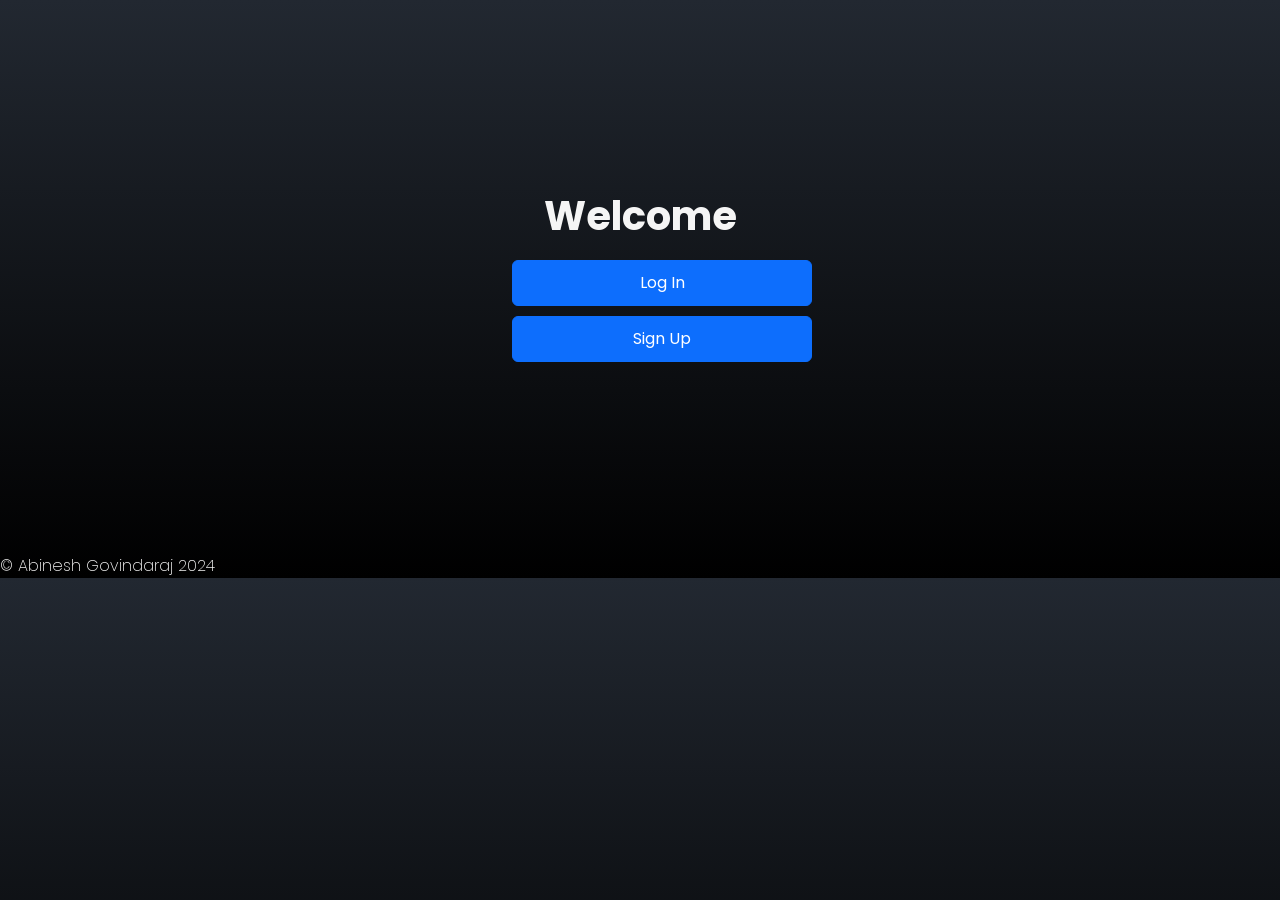
<file: Task 1/index.html>
<!DOCTYPE html>
<html lang="en">
<head>
    <meta charset="UTF-8">
    <meta name="viewport" content="width=device-width, initial-scale=1.0">
    <title>Welcome</title>
    <!--Boostrap-->
    <link href="https://cdn.jsdelivr.net/npm/bootstrap@5.3.3/dist/css/bootstrap.min.css" rel="stylesheet" integrity="sha384-QWTKZyjpPEjISv5WaRU9OFeRpok6YctnYmDr5pNlyT2bRjXh0JMhjY6hW+ALEwIH" crossorigin="anonymous">

    <!--Google Fonts-->
    <link rel="preconnect" href="https://fonts.googleapis.com">
    <link rel="preconnect" href="https://fonts.gstatic.com" crossorigin>
    <link href="https://fonts.googleapis.com/css2?family=Poppins:ital,wght@0,100;0,200;0,300;0,400;0,500;0,600;0,700;0,800;0,900;1,100;1,200;1,300;1,400;1,500;1,600;1,700;1,800;1,900&display=swap" rel="stylesheet">

    <!--Custom CSS-->
    <link rel="stylesheet" href="styles.css">
</head>
<body>
    <div class="welcomeBoard">
        <h1 class="welcomeMsg">Welcome</h1>
        <div class="authBoard">
            <a href="login.html"><button class="btn btn-primary">Log In</button></a>
            <a href="signup.html"><button class="btn btn-primary">Sign Up</button></a>
        </div>
    </div>
    <footer>
        ©️ Abinesh Govindaraj 2024
    </footer>
    <script src="https://cdn.jsdelivr.net/npm/@popperjs/core@2.11.8/dist/umd/popper.min.js" integrity="sha384-I7E8VVD/ismYTF4hNIPjVp/Zjvgyol6VFvRkX/vR+Vc4jQkC+hVqc2pM8ODewa9r" crossorigin="anonymous"></script>
    <script src="https://cdn.jsdelivr.net/npm/bootstrap@5.3.3/dist/js/bootstrap.min.js"  integrity="sha384-0pUGZvbkm6XF6gxjEnlmuGrJXVbNuzT9qBBavbLwCsOGabYfZo0T0to5eqruptLy" crossorigin="anonymous"></script>
</body>
</html>
</file>
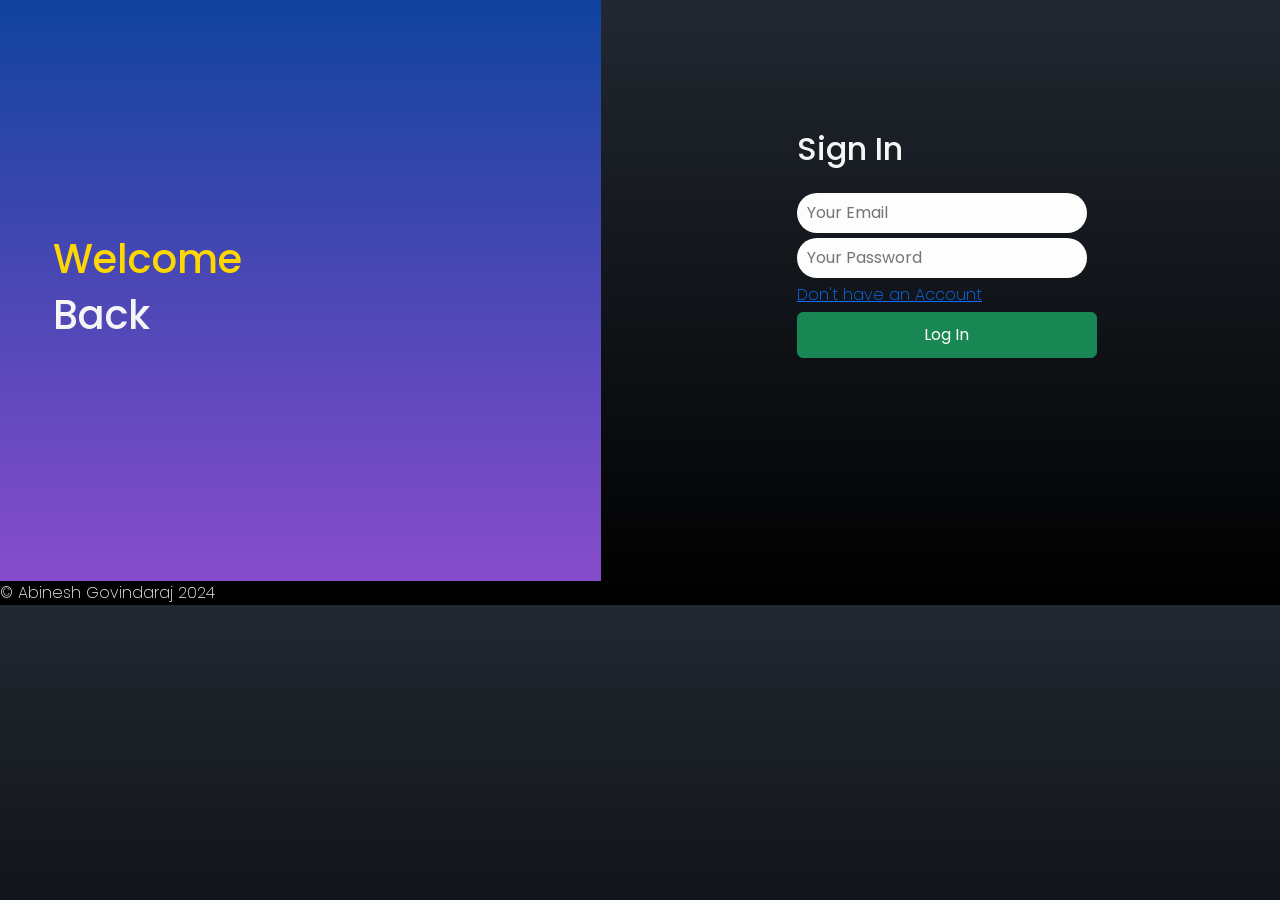
<file: Task 1/login.html>
<!DOCTYPE html>
<html lang="en">
<head>
    <meta charset="UTF-8">
    <meta name="viewport" content="width=device-width, initial-scale=1.0">
    <title>Login</title>
    <!--Boostrap-->
    <link href="https://cdn.jsdelivr.net/npm/bootstrap@5.3.3/dist/css/bootstrap.min.css" rel="stylesheet"
        integrity="sha384-QWTKZyjpPEjISv5WaRU9OFeRpok6YctnYmDr5pNlyT2bRjXh0JMhjY6hW+ALEwIH" crossorigin="anonymous">
    
    <!--Google Fonts-->
    <link rel="preconnect" href="https://fonts.googleapis.com">
    <link rel="preconnect" href="https://fonts.gstatic.com" crossorigin>
    <link
        href="https://fonts.googleapis.com/css2?family=Poppins:ital,wght@0,100;0,200;0,300;0,400;0,500;0,600;0,700;0,800;0,900;1,100;1,200;1,300;1,400;1,500;1,600;1,700;1,800;1,900&display=swap"
        rel="stylesheet">
    
    <!--Custom CSS-->
    <link rel="stylesheet" href="styles.css">
</head>
<body>
    <section class="authSection row">
        <div class="col textCol">
            <h1 id="heading1">Welcome</h1>
            <h1>Back</h1>
        </div>
        <div class="col formCol">
            <h2>Sign In</h2>
            <form>
                <input
                    id="email"
                    type="email"
                    placeholder="Your Email"
                    required
                >
                <input
                    id="password"
                    type="password"
                    placeholder="Your Password"
                    required
                >
                <a href="signup.html">Don't have an Account</a>
                <button class="btn btn-success" onclick="login()">Log In</button>
            </form>
        </div>
    </section>
    <footer>
        ©️ Abinesh Govindaraj 2024
    </footer>
    <script src="script.js"></script>
    <script src="https://cdn.jsdelivr.net/npm/@popperjs/core@2.11.8/dist/umd/popper.min.js" integrity="sha384-I7E8VVD/ismYTF4hNIPjVp/Zjvgyol6VFvRkX/vR+Vc4jQkC+hVqc2pM8ODewa9r" crossorigin="anonymous"></script>
    <script src="https://cdn.jsdelivr.net/npm/bootstrap@5.3.3/dist/js/bootstrap.min.js" integrity="sha384-0pUGZvbkm6XF6gxjEnlmuGrJXVbNuzT9qBBavbLwCsOGabYfZo0T0to5eqruptLy" crossorigin="anonymous"></script>
</body>
</html>
</file>
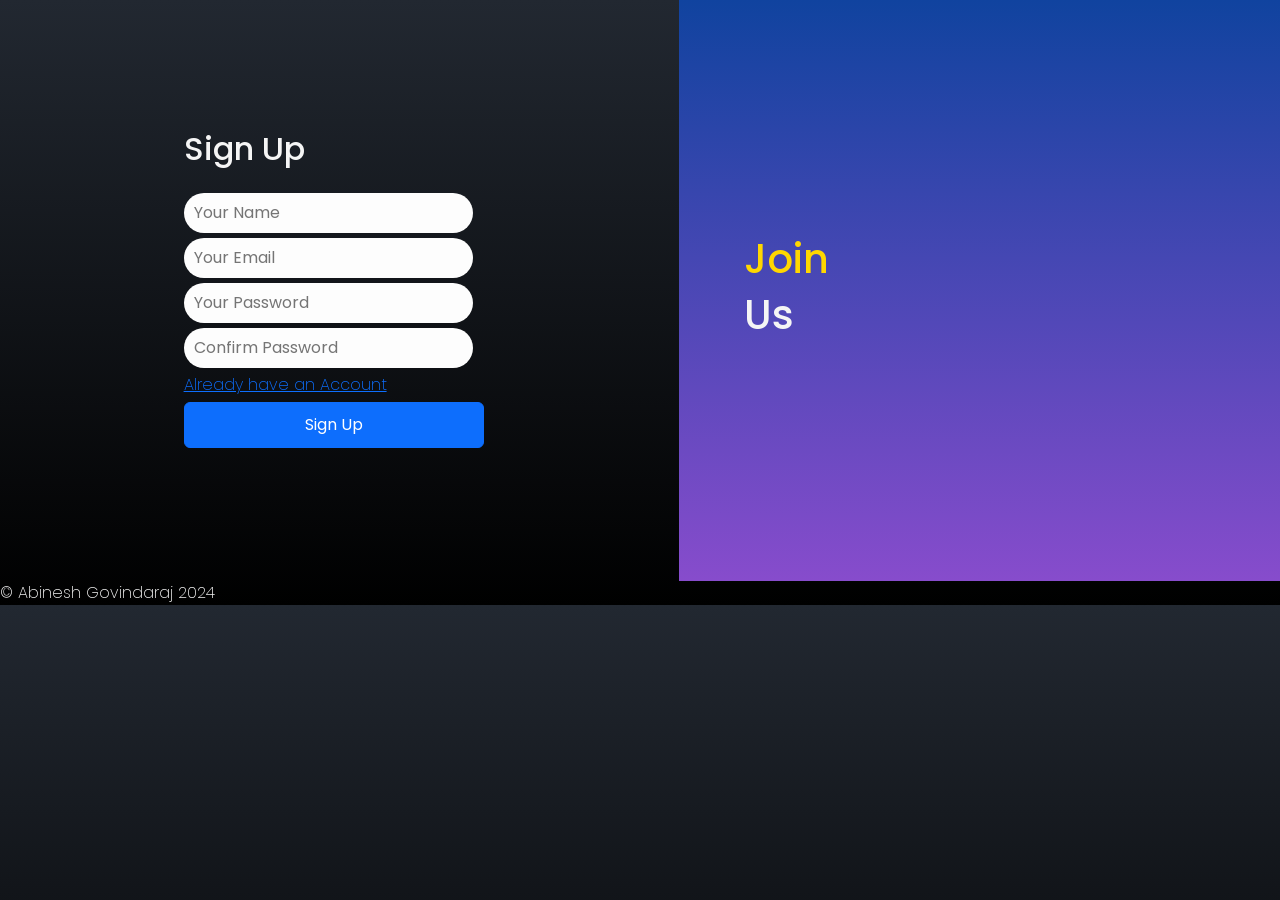
<file: Task 1/signup.html>
<!DOCTYPE html>
<html lang="en">
<head>
    <meta charset="UTF-8">
    <meta name="viewport" content="width=device-width, initial-scale=1.0">
    <title>SignUp</title>
    <!--Boostrap-->
    <link href="https://cdn.jsdelivr.net/npm/bootstrap@5.3.3/dist/css/bootstrap.min.css" rel="stylesheet"
        integrity="sha384-QWTKZyjpPEjISv5WaRU9OFeRpok6YctnYmDr5pNlyT2bRjXh0JMhjY6hW+ALEwIH" crossorigin="anonymous">
    
    <!--Google Fonts-->
    <link rel="preconnect" href="https://fonts.googleapis.com">
    <link rel="preconnect" href="https://fonts.gstatic.com" crossorigin>
    <link
        href="https://fonts.googleapis.com/css2?family=Poppins:ital,wght@0,100;0,200;0,300;0,400;0,500;0,600;0,700;0,800;0,900;1,100;1,200;1,300;1,400;1,500;1,600;1,700;1,800;1,900&display=swap"
        rel="stylesheet">
    
    <!--Custom CSS-->
    <link rel="stylesheet" href="styles.css">
</head>
<body>
    <section class="authSection row">
        <div class="col formCol">
            <h2>Sign Up</h2>
            <form>
                <input id="name" type="text" placeholder="Your Name" required>
                <input id="email" type="email" placeholder="Your Email" required>
                <input id="password" type="password" placeholder="Your Password" onclick="alertRule()" required>
                <input id="cnfmPassword" type="password" placeholder="Confirm Password" required>
                <a href="login.html">Already have an Account</a>
                <button class="btn btn-primary" onclick="signUp()">Sign Up</button>
            </form>
        </div>
        <div class="col textCol">
            <h1 id="heading1">Join</h1>
            <h1>Us</h1>
        </div>
    </section>
    <footer>
        ©️ Abinesh Govindaraj 2024
    </footer>
    <script src="script.js"></script>
    <script src="https://cdn.jsdelivr.net/npm/@popperjs/core@2.11.8/dist/umd/popper.min.js" integrity="sha384-I7E8VVD/ismYTF4hNIPjVp/Zjvgyol6VFvRkX/vR+Vc4jQkC+hVqc2pM8ODewa9r" crossorigin="anonymous"></script>
    <script src="https://cdn.jsdelivr.net/npm/bootstrap@5.3.3/dist/js/bootstrap.min.js" integrity="sha384-0pUGZvbkm6XF6gxjEnlmuGrJXVbNuzT9qBBavbLwCsOGabYfZo0T0to5eqruptLy" crossorigin="anonymous"></script>
</body>
</html>
</file>
<file: Task 1/styles.css>
/*  index.html styling */

body{
    /* animation: gradientRotation 10s linear infinite; */
    font-family: "Poppins", sans-serif;
    font-style: normal;
    font-weight: 200;
    color: whitesmoke;
}

.welcomeBoard{
    text-align: center;
}

.welcomeBoard h1{
    margin-bottom: 20px;
    font-weight: 700;
}

.authBoard .btn{
    display: block;
    margin-bottom: 10px;
}

/* authSection responsive styling*/

.textCol{
    float: left;
    width: 25%;
    background-image: linear-gradient(#10439F, #874CCC);
}

.textCol #heading1{
    color: gold;
}

.formCol{
    float: left;
    width: 75%;
    padding-left: 15%;
    padding-top: 10%;
}

.authSection .textCol{
    padding: 18% 5%;
}

.authSection .formCol form input, a, button{
    display: block;
    margin-bottom: 5px;

}

/* FORM STYLES */
form{
    margin-top: 5%;
}

form input{
    background-color: #FDFDFD;
    border-radius: 20px;
    height: 40px;
    border-width: 0px;
    padding: 10px;
}

form input:focus{
    border-color: #FDFDFD;
    outline: none;
}

/* Default button styles */
.btn {
    padding: 10px 20px;
    /* Default padding */
    font-size: 16px;
    /* Default font size */
}



/* Media query for small screens */
@media screen and (max-width: 600px) {
    .btn {
        min-width: 120px;
        /* Minimum width for small screens */
    }
    .welcomeBoard{
        margin: 15% 35%;
    }
    form input{
        width: 90%;
    }
    body{
        background-color: #191919;
    }
}

/* Media query for medium screens */
@media screen and (min-width: 601px) and (max-width: 1024px) {
    .btn {
        min-width: 200px;
        /* Minimum width for medium screens */
    }

    .welcomeBoard{
        margin: 15% 38%;
    }

    form input{
        width: 75%;
    }
    body {
        background-color: #222831;
    }
}

/* Media query for large screens */
@media screen and (min-width: 1025px) {
    .btn {
        min-width: 300px;
        /* Minimum width for large screens */
    }
    .welcomeBoard {
        margin: 15% 40%;
    }
    form input{
        width: 60%;
    }
    body{
        background: linear-gradient(#222831, #000);
        animation: gradientRotation 10s linear infinite;
    }
}

/* Media query for authSection*/

@media screen and (max-width: 768px){
    .textCol{
        display: none;
    }
    .formCol{
        width: 100%;
    }
}

/* ROTATION ANIMATION OF COLORS*/

@keyframes gradientRotation{
    0% {
        background-position: 0% 50%;
    }
    100% {
        background-position: 100% 50%;
    }
}
</file>
